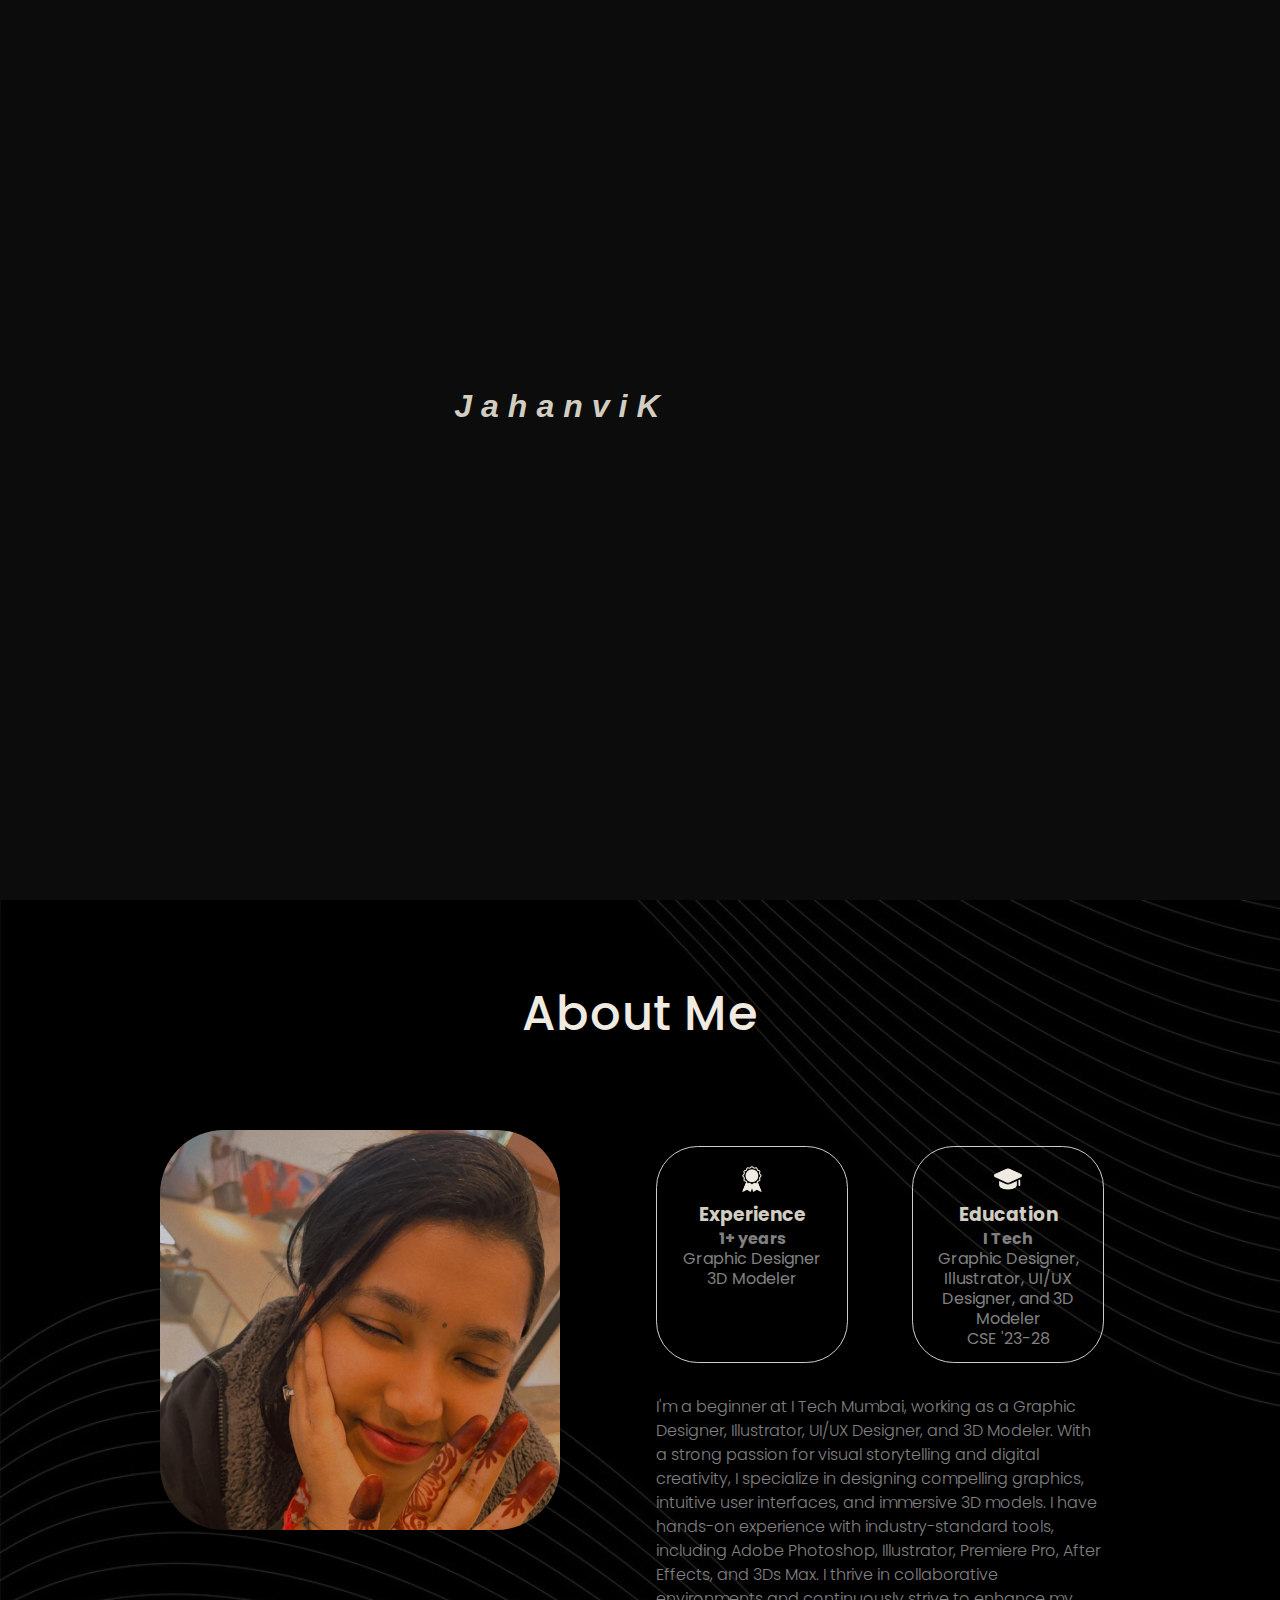
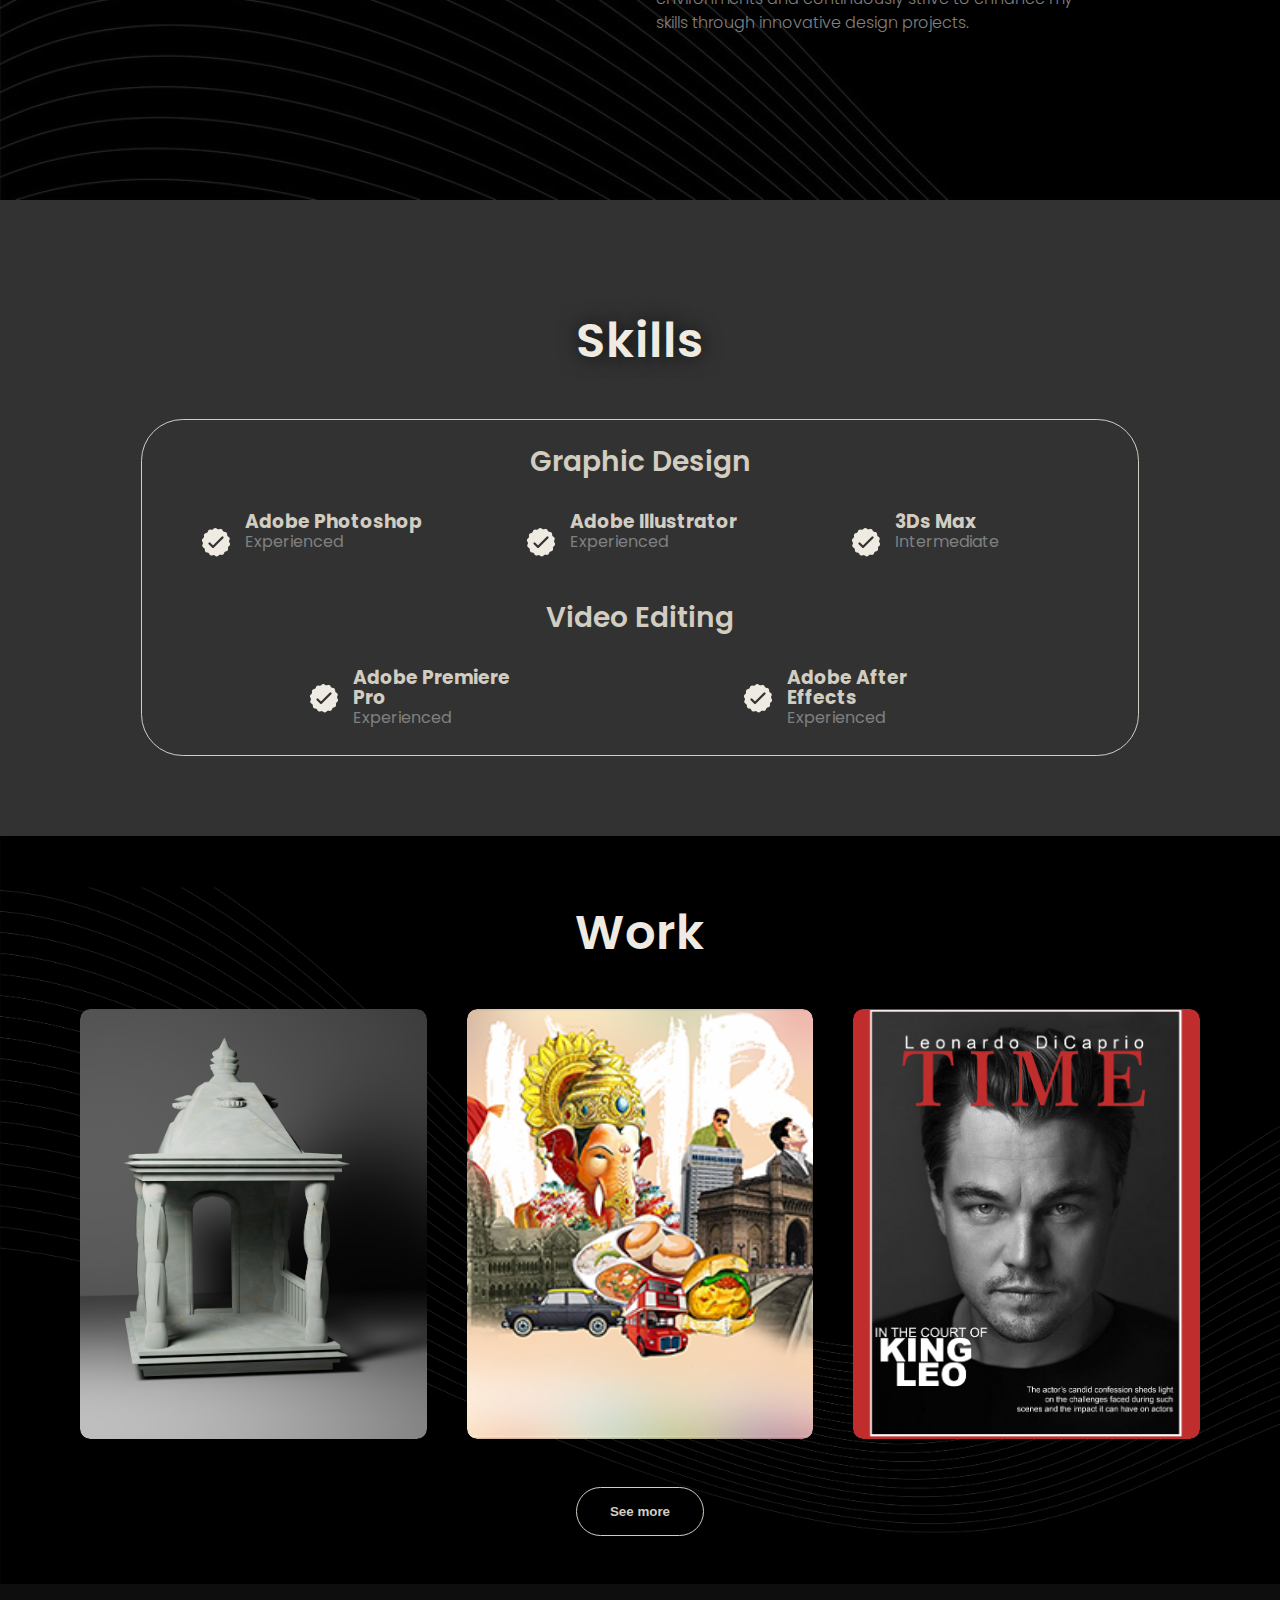
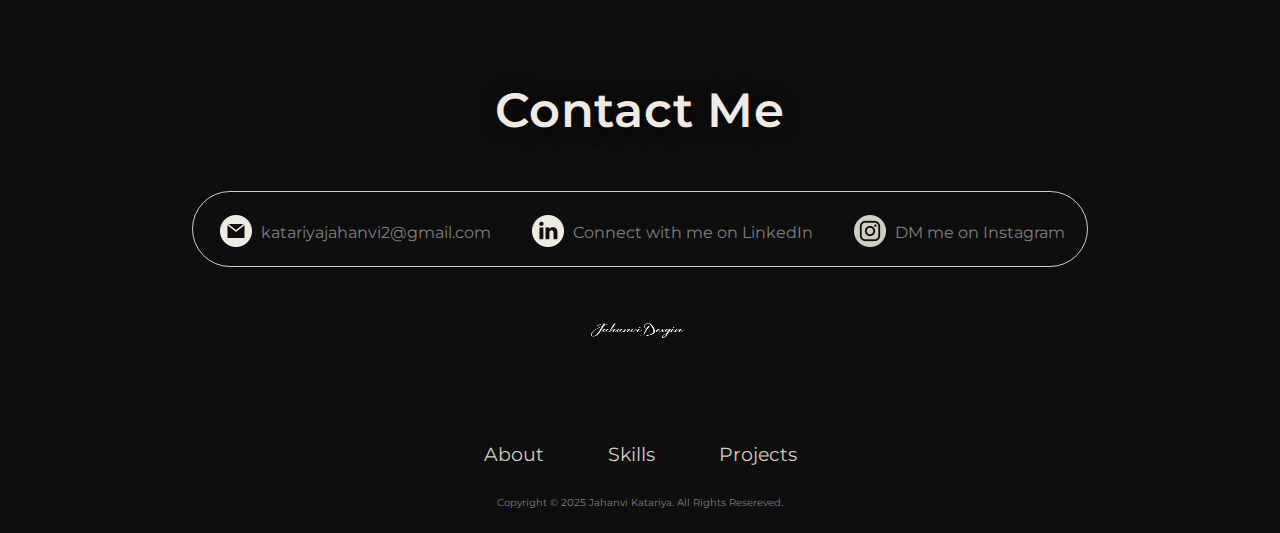
<file: index.html>
<!DOCTYPE html>
<html lang="en">
<head>
    <meta charset="UTF-8">
    <meta name="viewport" content="width=device-width, initial-scale=1.0">
    <title>Jahanvi's Portfolio</title>
    <link rel="stylesheet" href="style.css">
    <link rel="stylesheet" href="mediaqueries.css">
</head>
<body bgcolor="#070707">

    <div class="intro">
        <h1 class="logo-header">
            <span class="intro-logo" style="font-family: 'Senjalara Demo', sans-serif; font-weight: bold; font-style: italic;">J</span>
            <span class="intro-logo" style="font-family: 'Senjalara Demo', sans-serif; font-weight: bold; font-style: italic;">a</span>
            <span class="intro-logo" style="font-family: 'Senjalara Demo', sans-serif; font-weight: bold; font-style: italic;">h</span>
            <span class="intro-logo" style="font-family: 'Senjalara Demo', sans-serif; font-weight: bold; font-style: italic;">a</span>
            <span class="intro-logo" style="font-family: 'Senjalara Demo', sans-serif; font-weight: bold; font-style: italic;">n</span>
            <span class="intro-logo" style="font-family: 'Senjalara Demo', sans-serif; font-weight: bold; font-style: italic;">v</span>
            <span class="intro-logo" style="font-family: 'Senjalara Demo', sans-serif; font-weight: bold; font-style: italic;">i</span>
            <span class="intro-logo" style="font-family: 'Senjalara Demo', sans-serif; font-weight: bold; font-style: italic;">K</span>
            <span class="intro-logo" style="font-family: 'Senjalara Demo', sans-serif; font-weight: bold; font-style: italic;">a</span>
            <span class="intro-logo" style="font-family: 'Senjalara Demo', sans-serif; font-weight: bold; font-style: italic;">t</span>
            <span class="intro-logo" style="font-family: 'Senjalara Demo', sans-serif; font-weight: bold; font-style: italic;">a</span>
            <span class="intro-logo" style="font-family: 'Senjalara Demo', sans-serif; font-weight: bold; font-style: italic;">r</span>
            <span class="intro-logo" style="font-family: 'Senjalara Demo', sans-serif; font-weight: bold; font-style: italic;">i</span>
            <span class="intro-logo" style="font-family: 'Senjalara Demo', sans-serif; font-weight: bold; font-style: italic;">y</span>
            <span class="intro-logo" style="font-family: 'Senjalara Demo', sans-serif; font-weight: bold; font-style: italic;">a</span>
        </h1>
    </div>    
    

    <nav id="desktop-nav" class="bgcolor">
        <div class="logo"><img src="./Assets/jk.png"
            alt="Jahanvi" onclick="location.href='./#profile'">
        </div>
        <div>
            <ul class="nav-links">
                <li><a href="#about">About</a></li>
                <li><a href="#skills">Skills</a></li>
                <li><a href="#projects">Projects</a></li>
                <li><a href="#contact">Contact</a></li>
            </ul>
        </div>
    </nav>

    <nav id="hamburger-nav">
        <div class="logo">Jahanvi</div>
        <div class="hamburger-menu">
            <div class="hamburger-icon" onclick="togglemenu()">
                <span></span>
                <span></span>
                <span></span>
            </div>
            <div class="menu-links" onclick="togglemenu()">
                <li><a href="#about" onclick="togglemenu()">About</a></li>
                <li><a href="#skills" onclick="togglemenu()">Skills</a></li>
                <li><a href="#projects" onclick="togglemenu()">Projects</a></li>
                <li><a href="#contact" onclick="togglemenu()">Contact</a></li>
            </div>
        </div>
    </nav>

    <section id="profile">
        <div class="section__pic-container">
            <img class="home-pic"
            src="./Assets/pfp2_circle.png" alt="Jahanvi Katariya">
        </div>
        <div class="section__text" class="show">
            <p class="section__text__p1">Hello there, I'm</p>
            <h1 class="title">Jahanvi Katariya</h1>
            <p class="section__text__p2">Graphic Designer  &  3D modeler</p>
            <div class="btn-container">
                <button class="btn btn-color-2"
                onclick="window.open('./Assets/Jahanvi Resume .pdf')"
                >
                My Resume
                </button>
                <button class="btn btn-color-1"
                onclick="location.href='./#contact'">
                Get in touch
                </button>
            </div>
            <div id="socials-container">
                <img src='./Assets/linkedin.png' alt="My LinkedIn Profile"
                class="icon" onclick="location.href='www.linkedin.com/in/jahanvi-katariya-732821345'">
                <img src='./Assets/insta.png' alt="My Instagram Handle"
                class="icon" onclick="location.href='https://www.instagram.com/jahanvi.katariya/'">
                </div>
        </div>
    </section>

    <section id="about">
        <p class="section__text">Get To Know</p>
        <h1 class="title2">About Me</h1>
        <div class="section-container">
            <div class="section__pic-container">
                <img src="./Assets/pfp.png"
                alt="Jahanvi Katariya Profile Picture"
                class="about-pic">
            </div>
            <div class="about-details-container">
                <div class="about-containers">
                    <div class="details-container">
                        <img src="./Assets/experience.png"
                        alt="experience icon" class="icon">
                        <h3 class="about-headings">Experience</h3>
                        <p><b>1+ years</b><br>Graphic Designer<br>3D Modeler</p>
                    </div>
                    <div class="details-container">
                        <img src="./Assets/graduation.png"
                        alt="education icon" class="icon">
                        <h3 class="about-headings">Education</h3>
                        <p><b>I Tech</b>
                        <br>Graphic Designer, Illustrator, UI/UX Designer, and 3D Modeler<br>
                        CSE '23-28</p>
                    </div>
                </div>
                <div class="text-container">
                    <p>
                        I'm a beginner at I Tech Mumbai, working as a Graphic Designer, Illustrator, 
                        UI/UX Designer, and 3D Modeler. With a strong passion for visual storytelling and 
                        digital creativity, I specialize in designing compelling graphics, intuitive user interfaces, 
                        and immersive 3D models. I have hands-on experience with industry-standard tools, 
                        including Adobe Photoshop, Illustrator, Premiere Pro, After Effects, and 3Ds Max. 
                        I thrive in collaborative environments and continuously strive to enhance my skills through 
                        innovative design projects.
                    </p>
                </div>
            </div>
        </div>
    </section>

    <section id="skills">
        <p class="section__text">Have a look at my</p>
        <h1 class="title">Skills</h1>
        <div class="skills-details-container">
                <div class="sk-details-container">
                    <h2 class="skills-subtitle">Graphic Design</h2>
                    <div class="article-container">
                        <article>
                            <img src="./Assets/checkmark.png" alt="skills checkmark"
                            class="icon">
                            <div>
                                <h3>Adobe Photoshop</h3>
                                <p>Experienced</p>
                            </div>
                        </article>
                        <article>
                            <img src="./Assets/checkmark.png" alt="skills checkmark"
                            class="icon">
                            <div>
                                <h3>Adobe Illustrator</h3>
                                <p>Experienced</p>
                            </div>
                        </article>
                        <article>
                            <img src="./Assets/checkmark.png" alt="skills checkmark"
                            class="icon">
                            <div>
                                <h3>3Ds Max</h3>
                                <p>Intermediate</p>
                            </div>
                        </article>
                    </div>
                    <h2 class="skills-subtitle">Video Editing</h2>
                    <div class="article-container">
                        <article>
                            <img src="./Assets/checkmark.png" alt="skills checkmark"
                            class="icon">
                            <div>
                                <h3>Adobe Premiere Pro</h3>
                                <p>Experienced</p>
                            </div>
                        </article>
                        <article>
                            <img src="./Assets/checkmark.png" alt="skills checkmark"
                            class="icon">
                            <div>
                                <h3>Adobe After Effects</h3>
                                <p>Experienced</p>
                            </div>
                        </article>
                    </div>           
                </div>
        </div>
    </section>

    <section id="projects">
        <p class="section__text">Explore my</p>
        <h1 class="title">Work</h1>
        <div class="work-list">
            <a href="./Assets/MANDIR 3D.png"><div class="work">
                <img src="./Assets/MANDIR 3D.png" alt="The Door To Heaven">
                <div class="layer">
                    <h3>The Door To Heaven</h3>
                </div>
            </div></a>
            <a href="./Assets/Mumbai.png"><div class="work">
                <img src="./Assets/Mumbai.png" alt="Amchi Mumbai">
                <div class="layer">
                    <h3>Sukoon</h3>
                </div>
            </div></a>
            <a href="./Assets/magizen.png"><div class="work">
                <img src="./Assets/magizen.png" alt="Leonardo D caprio">
                <div class="layer">
                    <h3>Falling - Light</h3>
                </div>
            </div></a>
            
        </div>

            </div>
        </div>
        <a href="projects.html">
        <button class="btn btn-color-2">
                See more
            </button></a>
    </section>

    <section id="contact">
        <p class="section__text" style="padding-bottom: 0.3rem;">Get In Touch</p>
        <h1 class="title" style="font-weight: 600;">Contact Me</h1>
        <div class="contact-info-upper-container">
            <div class="contact-info-container">
                <a href="mailto:23110059@iitgn.ac.in">
                    <img src="./Assets/email.png" alt="Email icon"
                    class="icon contact-icon">
                    <p>katariyajahanvi2@gmail.com</p>
                </a>
            </div>
            <div class="contact-info-container">
            <a href="www.linkedin.com/in/jahanvi-katariya-732821345">
                <img src="./Assets/linkedin.png" alt="LinkedIn" 
                class="icon contact-icon">
                <p>Connect with me on LinkedIn</p>
            </a>
            </div>
            <div class="contact-info-container">
            <a href="https://www.instagram.com/jahanvi.katariya/">
                <img src='./Assets/insta.png' alt="My Instagram Handle" 
                class="icon contact-icon">
                <p>DM me on Instagram</p>
            </a>
            </div>
        </div>
        <div class="logo"><img src="./Assets/Jahanvi.png"
            alt="Jahanvi" onclick="location.href='./#profile'">
        </div> 
    </section>

    <footer>
        <nav>
            <div class="nav-links-container2">
                <ul class="nav-links">
                    <li><a href="#about">About</a></li>
                    <li><a href="#skills">Skills</a></li>
                    <li><a href="#projects">Projects</a></li>
                </ul>
            </div>
        </nav><br>
        <p>Copyright &#169; 2025 Jahanvi Katariya. All Rights Resereved.</p>
    </footer>

   <script defer src="script.js"></script> 
</body>
</html>
</file>
<file: style.css>
/*GENERAL*/

@import url('https://fonts.googleapis.com/css2?family=Montserrat:ital,wght@0,100..900;1,100..900&display=swap');
@import url('https://fonts.googleapis.com/css2?family=Poppins:ital,wght@0,100;0,200;0,300;0,400;0,500;0,600;0,700;0,800;0,900;1,100;1,200;1,300;1,400;1,500;1,600;1,700;1,800;1,900&display=swap');
@font-face {
    font-family: myfont;
    src: url("./Assets/BrittanySignature.ttf") format("ttf");
    font-weight: normal;
    font-style: normal;

}

*{
    margin: 0;
    padding: 0;
}

body {   
    font-family: "Montserrat", "Poppins" ;
    background-color: #0e0e0e;

}

body::-webkit-scrollbar {
    display: none;
}

html {
    scroll-behavior: smooth;
}

p {
    color: rgb(128, 128, 128);
}

/* INTRO SCREEN */

.intro{
    position: fixed;
    z-index: 2;
    left: 0;
    top: 0;
    width: 100%;
    height: 100vh;
    background-color: #0c0c0c;
    transition: 1s;
}

.logo-header {
    position: absolute;
    top: 45%;
    left: 50%;
    transform: translate(-50%, -50%);
    color: #d2cdc1;
}

.intro-logo {
    position: relative;
    display: inline-block;
    bottom: -25px;
    opacity: 0;
    font-weight: 300;
    font-family: 'Montserrat';
}

.intro-logo.active {
    bottom: 0;
    opacity: 1;
    transition: ease-in-out 0.5s;
}

.intro-logo.fade {
    bottom: 150px;
    opacity: 0;
    transition: ease-in-out 0.5s;
}


/*TRANSITION*/

a, .btn {
  transition: all 300ms ease;  
}

/*DESKTOP NAV*/

#desktop-nav {
    display: flex;
    width: 90%;
    
    position: absolute;
    justify-content: space-between;
    align-items: center;
    height: 10vh;
    padding: 0 5%;
    z-index: 1;

    /* transition: all 300ms ease; */
}

/* .bgcolor {
    background-color:none;
    transition: all 300ms ease;
} */


.nav-links {
    gap: 4rem;
    list-style: none;
    font-size: 1.2rem;
    margin-top: 0.3rem;

}

a {
    color: #d2cdc1;
    text-decoration: none;
    text-decoration-color: #141414;
}

nav a:hover {
    color: purple;
    text-decoration: underline;
    text-underline-offset: 0.8rem;
}

#desktop-nav .logo {
    display: flex;
    height: 65px;
    width: 105px;
    margin-top: 0.5rem;
    padding-left: 10px;
}

.logo:hover {
    cursor: pointer;
}

/*HAMBURGER NAV*/


#hamburger-nav, .nav-links {
    display: flex;
}

#hamburger-nav {
    justify-content: center;
    align-items: center;
    height: 10vh;
    padding-left: 5rem;
    padding-right: 6rem;
    position: absolute;
    background-color: transparent;
    color: transparent;
    z-index: 1;
}

#hamburger-nav {
    display: none;
}

.hamburger-menu {
    position: relative;
    display: inline-block;
}

.hamburger-icon {
    display: flex;
    flex-direction: column;
    justify-content: space-between;
    height: 24px;
    width: 30px;
    cursor: pointer;
}

.hamburger-icon span {
    width: 100%;
    height: 2px;
    background-color: #d2cdc1;
    transition: all 0.3 ease-in-out;
}

.menu-links {
    position: absolute;
    top: 100%;
    right: 0;
    background-color: #141414;
    width: fit-content;
    max-height: 0;
    overflow: hidden;
    transition: all 0.3 ease-in-out;
}

.menu-links a {
    display: block;
    padding: 10px;
    text-align: center;
    font-size: 1.5rem;
    color: #d2cdc1;
    text-decoration: none;
    transition: all 0.3 ease-in-out;
}

.menu-links li {
    list-style: none;
}

.menu-links.open {
    max-height: 300px;
}

.hamburger-icon.open span:first-child {
    transform: rotate(45deg) translate(10px,5px);
}

.hamburger-icon.open span:nth-child(2) {
    opacity: 0;;
}

.hamburger-icon.open span:last-child {
    transform: rotate(-45deg) translate(10px,-5px);
}

.hamburger-icon span:first-child {
    transform: none;
}

.hamburger-icon span:first-child {
    opacity: 1;
}

.hamburger-icon span:first-child {
    transform: none;
}

/*SECTIONS*/

section {
    padding-top: 4vh;
    height: 96vh;
    box-sizing: border-box;
    min-height: fit-content;
}

.section-container {
    display: flex;
}

/*PROFILE SECTION*/

#profile {
    padding-top: 3.5rem;
    display: flex;
    justify-content: center;
    gap: 10rem;
    height: 100vh;
    background-color: #2b2929;
    background-image: url('./Assets/myphoto.jpg');
    background-size: cover;
    background-repeat: no-repeat;
    background-attachment: fixed;
    background-position: center;
    background-blend-mode: overlay;
    background-size: 105%;
}



.home-pic {
    display: flex;
    height: 400px;
    width: 400px;
    margin: 9.4rem 0;
    border-radius: 50%;
    box-shadow: 0 0 25px rgba(0, 0, 0,0.4);
}

.section__text {
    align-self: center;
    text-align: center;
    opacity: 0;
    transition: all 800ms;
    filter: blur(5px);
}

.show{
    opacity: 1;
    filter: blur(0);

}

.section__text p {
    color: #a9a69e;
    text-shadow: 0 0 20px rgba(0,0,0, 0.744);
}

.section__text__p1 {
    font-weight: 600;
    text-align: center;
    font-size: 1.5rem;
    margin-bottom: 0.4rem;
    margin-top: 0.7rem;
}

.section__text__p2 {
    font-weight: 400;
    letter-spacing: 0.1rem;
    font-size: 1.2rem;
}

.title {
    font-weight: 700;
    font-size: 3rem;
    text-align: center;
    color: #efebe2;
    margin-bottom: 0.6rem;
    text-shadow: 0 0 20px rgba(0,0,0, 0.744);
    letter-spacing: 0.05rem;
}

#socials_container {
    display: flex;
    justify-content: center;
    margin-top: 2rem;
    gap: 1rem;
}

/*ICONS*/

.icon {
    cursor: pointer;
    height: 2rem;
    margin-top: 1rem;
    text-shadow: 0 0 20px rgba(0,0,0, 0.8);
    padding-inline: 5px;
}

.btn-container {
    display: flex;
    justify-content: center;
    gap: 1rem;
    transition-delay: 1s;
}

.btn {
    font-weight: 600;
    transition: all 300ms ease;
    padding: 1rem;
    width: 8rem;
    border-radius: 2rem;
    margin-top: 1.4rem;   
    box-shadow: 0 0 20px rgba(0, 0, 0, 0.8);
    text-shadow: 0 0 20px rgba(0,0,0, 0.8);
}

.btn-color-1, .btn-color-2 {
    border: #d2cdc1 0.1rem solid;
}
.btn-color-2 {
    color: #d2cdc1;
}

.btn-color-1:hover, .btn-color-2:hover {
    cursor: pointer;
}

.btn-color-2:hover {
    background: none;
    color: purple;
    border: purple 0.1rem solid;
    box-shadow: 0 0 20px rgba(128,0,128,0.3);
}

.btn-color-1:hover {
    background: purple;
    color: #d2cdc1;
    border: purple;
    box-shadow: 0 0 20px rgba(128,0,128,0.3);
}

.btn-color-2 {
    background: none;
}

btn-color-2:hover {
    border:#d2cdc1 0.1rem solid;
}

.btn-container {
    gap: 1.5rem;
}

/*ABOUT SECTION*/

#about {
    position: relative;
    padding-top: 3rem;
    height: 100vh;
    background-color: #222222;
    background-image: url('./Assets/black.jpg');
    background-size: cover;
    background-repeat: no-repeat;
    background-blend-mode: overlay;
    font-family: "Poppins";
}

.title2 {
    font-family: "Poppins", sans-serif;
    color: #efebe2;
    margin-top: 0.3rem;
    font-weight: 500;
    font-size: 3rem;
    text-align: center;
    text-shadow: 0 0 20px rgba(0,0,0, 0.744);
    letter-spacing: 0.05rem;
}

.about-pic {
    height: 400px;
    width: 400px;
    margin-left: 10rem;
    margin-top: 5rem;
    border-radius: 4rem;
    box-shadow: 0 0 25px rgba(0, 0, 0,0.4);
}

.about-containers {
    gap: 4rem;
    margin-bottom: 2rem;
    padding-left: 2rem;
    padding-right: 11rem;
}

.about-details-container {
    justify-content: center;
    flex-direction: column;
    
}

.about-containers,
.about-details-container {
    display: flex;
}


.details-container {
    padding-bottom: 0.8rem;
    flex: 1;
    background: none;
    border-radius: 2.6rem;
    border: #070707 0.1rem solid;
    border-color: #d2cdc1;
    text-align: center;
    line-height: 1.25rem;
    transition: all 300ms ease;
}

.details-container:hover {
    background: #0a0a0a;
    color: purple;
    border: purple 0.1rem solid;
    box-shadow: 0 0 20px rgba(128,0,128,0.3);
}

.section-container {
    gap: 4rem;
    height: 80%;
}


.about-headings {
    color: #d2cdc1;
    padding-top: 0.3rem;
    padding-bottom: 0.3rem;
}

.text-container {
    font-family: "Poppins", sans-serif;
    font-weight: 300;
    color: #d2cdc1;
    padding-left: 2rem;
    padding-right: 11rem;
    text-align: left;
    line-height: 1.5rem;

}

/*SKILLS*/

#skills {
    position: relative;
    background-image: url(./Assets/bgpic.jpg);
    padding: 5rem 0;
    height: 100vh;
    background-color: #323232;
    background-size: cover;
    background-repeat: no-repeat;
    background-blend-mode: overlay;
    font-family: "Poppins";
    background-position: center;
    background-attachment: fixed;
    height: fit-content;
}

#skills .title{
    font-weight: 600;
}

.skills-subtitle {
    color: #d2cdc1;
    font-weight: 600;
    font-size: 1.75rem;
    margin-bottom: 2rem;
    margin-top: 2rem;

}

.skills-details-container {
    display: flex;
    justify-content: center;
    flex-direction: column;
}

.article-container {
    display: flex;
    text-align: initial;
    flex-wrap: wrap;
    flex-direction: row;
    gap: 2rem;
    justify-content: space-evenly;
    padding-bottom: 1rem;
}

article {
    display: flex;
    width: 15rem;
    justify-content: left;
    gap: 0.5rem;
    margin-top: 0.5rem;
}
article .icon {
    cursor: default;
}

article h3{
    color: #d2cdc1;
}

.sk-details-container {
    padding-bottom: 0.8rem;
    flex: 1;
    background: none;
    border-radius: 2.6rem;
    border: #070707 0.1rem solid;
    border-color: #d2cdc1;
    text-align: center;
    line-height: 1.25rem;
    margin-left: 11%;
    margin-right: 11%;
    margin-top: 2rem;
    padding-bottom: 0.7rem;
    transition: all 300ms ease;
}

.sk-details-container:hover{
    background: #0a0a0a;
    color: purple;
    border: purple 0.1rem solid;
    box-shadow: 0 0 15px rgba(128,0,128,0.2);
}



/* PROJECTS */

#projects {
    position: relative;
    background-image: url("./Assets/huji22.jpg");
    background-color: #1e1e1e;
    background-size: cover;
    background-repeat: no-repeat;
    background-blend-mode: overlay;
    font-family: "Poppins";
    height: fit-content;
    padding-bottom: 3rem;
}

#projects .title {
    font-weight: 600;
}

.work-list {
    display: grid;
    grid-template-columns: repeat(auto-fit, minmax(300px, 2fr));
    grid-gap: 40px;
    margin: 40px 5rem;
}

.work {
    border-radius: 10px;
    position: relative;
    overflow: hidden;
}

.work img {
    width: 100%;
    border-radius: 10px;
    display: block;
    aspect-ratio: 1/1;
    transition: transform 0.3s;
}

.layer {
    width: 100%;
    height: 0;
    background: linear-gradient(rgba(0,0,0,0), #070707) ;
    border-radius: 10px;
    position: absolute;
    left: 0;
    bottom: 0;
    overflow: hidden;
    display: flex;
    align-items: center;
    justify-content: center;
    flex-direction: column;
    text-align: center;
    transition: height 0.3s;
}

.layer h3 {
    color: #d2cdc1;
    text-shadow: 0 0 40px #070707;
    font-weight: 600;
}


.work img {
    height: 430px;
    width: 100%;
    object-fit: cover;
}

.work:hover img{
    transform: scale(1.1);
    width: 100%;
    border-radius: 10px;
    display: block;
    
}

.work:hover .layer {
    height: 100%;
}

.work:hover{
    box-shadow:  0 0 40px rgba(0, 0, 0, 0.204);
}

#projects button {
    margin: 3rem auto auto auto;
    display: block;
}


/* CONTACT */

#contact {
    height: 50vh;
    display: flex;
    justify-content: center;
    flex-direction: column;
    align-items: center;
    padding-bottom: 2rem;
}

.contact-info-upper-container {
    display: inline-block;
    justify-content: center;
    border-radius: 4rem;
    border: #d2cdc1 0.1rem solid;
    margin-top: 2.6rem;
    margin-left: auto;
    margin-right: auto;
    margin-bottom: 1rem;
    padding: 0.4rem;
    transition: all 0.3s ease;
}

.contact-info-upper-container:hover {
    border-color: purple;
    box-shadow: 0 0 30px rgba(128, 0, 128, 0.14);
}

.contact-info-container {
    display: inline-block;
    align-items: center;
    justify-content: center;
    gap: 1rem;
    margin: 0.05rem 1rem;
    padding-bottom: 0.5rem;
    width: auto;
}

.contact-info-container p {
    display: inline-block;
    justify-content: center;
    vertical-align: 9px;
}

.contact-info-container img:hover {
    color: purple;
    fill: purple;
}


#contact .logo img {
    display: flex;
    margin-top: 1rem;
    justify-content: center;
    align-items: center;
    height: 65px;
    width: 105px;
 
}

/* FOOTER */

footer{
    display: flex;
    flex-direction: column;
    align-items: center;
    justify-content: center;
}

footer .nav-links-container, .nav-links {
    padding: 0;
    margin: auto;
}
footer nav{
    padding: 0;
}

footer .nav-links-container2 {
    display: flex;
    flex-direction: column;
    justify-content: center;
    align-items: center;
    padding: 0;
    margin-top: 0.5rem;
}

.nav-links-container2 .nav-links{
    padding: 0;
    align-items: center;
    display: flex;
    flex-direction: row;
    justify-content: center;
}

footer p {
    display: flex;
    justify-content: center;
    margin-top: 0.7rem;
    padding-bottom: 1.5rem;
    font-size: x-small;
}


/* ALL PROJECTS PAGE */

#all-projects {
    position: relative;
    background-image: url("./Assets/huji25.jpg");
    background-color: #1e1e1e;
    background-size: cover;
    background-repeat: no-repeat;
    background-blend-mode: overlay;
    background-position: center;
    background-attachment: fixed;
    font-family: "Poppins";
    height: auto;
    padding-bottom: 2rem;
}

#all-projects p{
    height: 100%;
}


#all-projects .title{
    font-weight: 600;
}
</file>
<file: mediaqueries.css>
@media screen and (max-width: 1244px){
    #about{
        height: fit-content;
        padding-bottom: 4rem;
    }
    #about .section__pic-container{
        display: flex;
        justify-content: center;
        align-items: center;
    }
    .about-pic {
        width: 300px;
        height: 300px;
        margin: auto;
        margin-top: 2rem;
        margin-left: 2rem;
    }
    .about-containers {
        display: flex;
        flex-direction: row;
        flex-wrap: wrap;
        flex: 1;
        justify-content: center;
        align-items: center;
        margin-top: 2rem;
        padding: 0 2rem;
        gap: 2rem;
    }
    .about-containers .details-container {
        padding-left: 2rem;
        padding-right: 2rem;
        min-width: 16rem;
    }
    #about .text-container {
        padding: 0 2rem;
    }

}
@media screen and (max-width: 1140px){
    
    #desktop-nav .nav-links {
        display: none;
    }
    #desktop-nav{
        margin: 0;
        left: 0;
    }
    #hamburger-nav{
        display: flex;
        right: 0;
        padding-right: 5%;
    }
    #skills, .skills-details-container {
        padding-bottom: 3rem;
    }
    #profile{
        height: auto;
        padding-top: 7rem;
        padding-bottom: 2rem
    }
    #profile, .section-container {
        display: block;
    }

    section, .section-container {
        height: fit-content;
        justify-content: center;
    }
    section {
        padding: 5%;
    }
    .home-pic {
        width: 275px;
        height: 275px;
        margin: auto;
    }
    .about-pic {
        width: 300px;
        height: 300px;
        margin: auto;
        margin-top: 2rem;

    }
    .intro{
        width:100%;
    }
    .hamburger-nav{
        right: 0;
    }


    #skills{
        height: fit-content;
    }

    .skills-details-container{
        padding: 0 8%;
    }

    .sk-details-container{
        margin: 0;
    }
    #contact {
        height: fit-content;
    }
    #contact .title{
        margin-bottom: 2rem;
    }
    .contact-info-upper-container{
        width: fit-content;
        display: flex;
        flex-direction: column;
        border-radius: 2rem;
        margin: 0;
        margin-bottom: 1rem;
        padding: 0;
        padding-bottom: 0.2rem;
    }
    footer{
        display: flex;
        flex-direction: column;
        align-items: center;
        justify-content: center;
    }

    footer .nav-links-container, .nav-links {
        padding: 0;
        margin: auto;
    }
    footer nav{
        padding: 0;
    }

    #all-projects{
        width: 100%;
        margin: 0;
    }
    .work-list{
        grid-template-columns: repeat(auto-fit, minmax(400px, 1fr));
        padding: 0 5%;
    }

}

@media screen and (max-width: 825px){
    .about-containers .details-container {
        padding-left: 2rem;
        padding-right: 2rem;
        max-width: 15rem;
    }
}

@media screen and (max-width: 620px){
    .work-list{
        margin: 0;
        grid-template-columns: auto;
    }
    section{
        width: auto;
        margin-left: 0;
        margin-right: 0;
        padding: 3%;
    }
    #contact{
        margin-top: 1rem;
    }
}

@media(prefers-reduced-motion) {
    .section__text{
        transition: none;
    }
}
</file>
